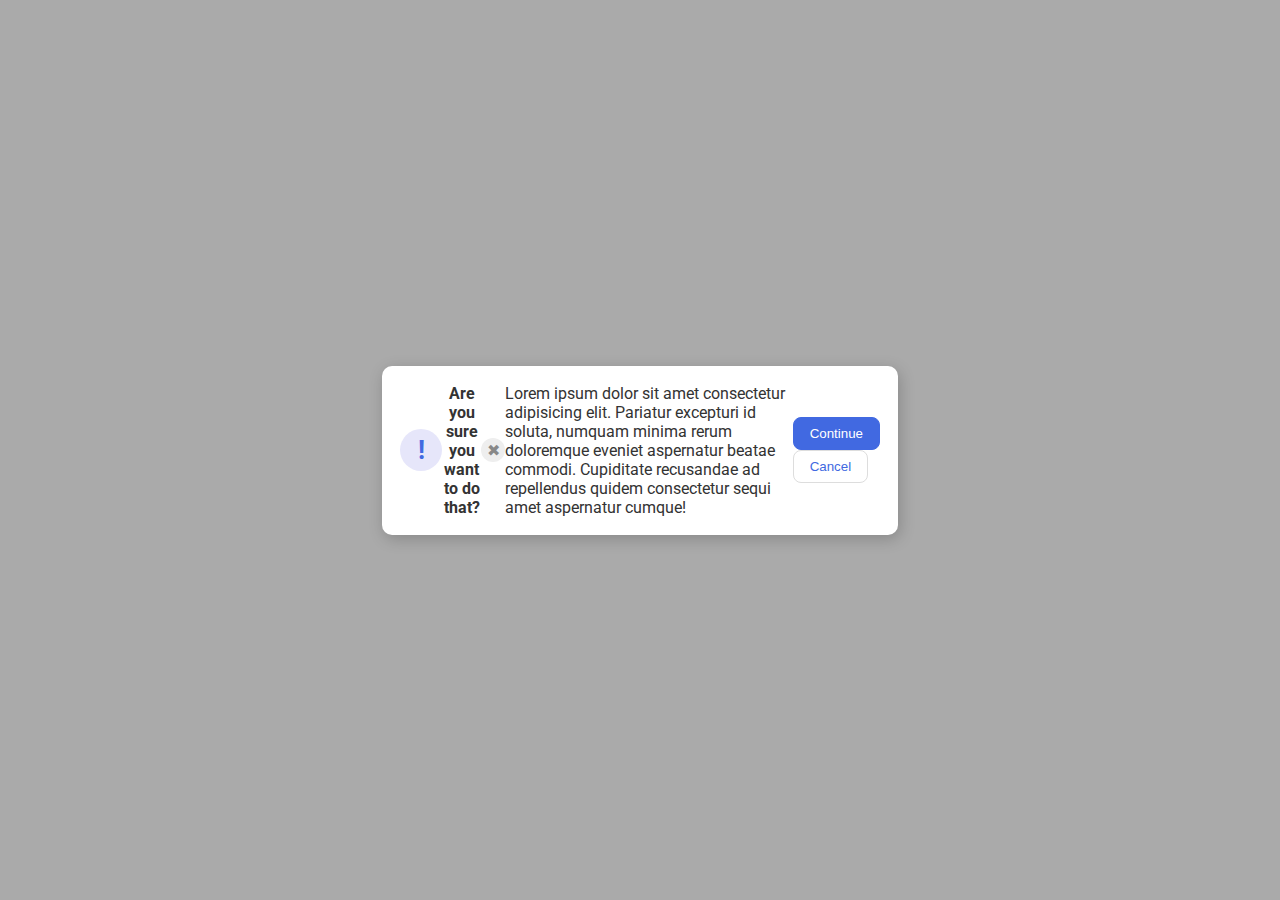
<file: flex/05-flex-modal/index.html>
<!DOCTYPE html>
<html lang="en">
<head>
  <meta charset="UTF-8">
  <meta http-equiv="X-UA-Compatible" content="IE=edge">
  <meta name="viewport" content="width=device-width, initial-scale=1.0">
  <link rel="stylesheet" href="style.css">
  <title>Modal</title>
</head>
<body>
  <div class="modal">
    <div class="icon">!</div>
    <div class="header">Are you sure you want to do that?</div>
    <div class="close-button">✖</div>
    <div class="text">Lorem ipsum dolor sit amet consectetur adipisicing elit. Pariatur excepturi id soluta, numquam minima rerum doloremque eveniet aspernatur beatae commodi. Cupiditate recusandae ad repellendus quidem consectetur sequi amet aspernatur cumque!</div>
    <div class="buttons">
      <button class="continue">Continue</button>
      <button class="cancel">Cancel</button>
    </div>

  </div>



</body>
</html>
</file>
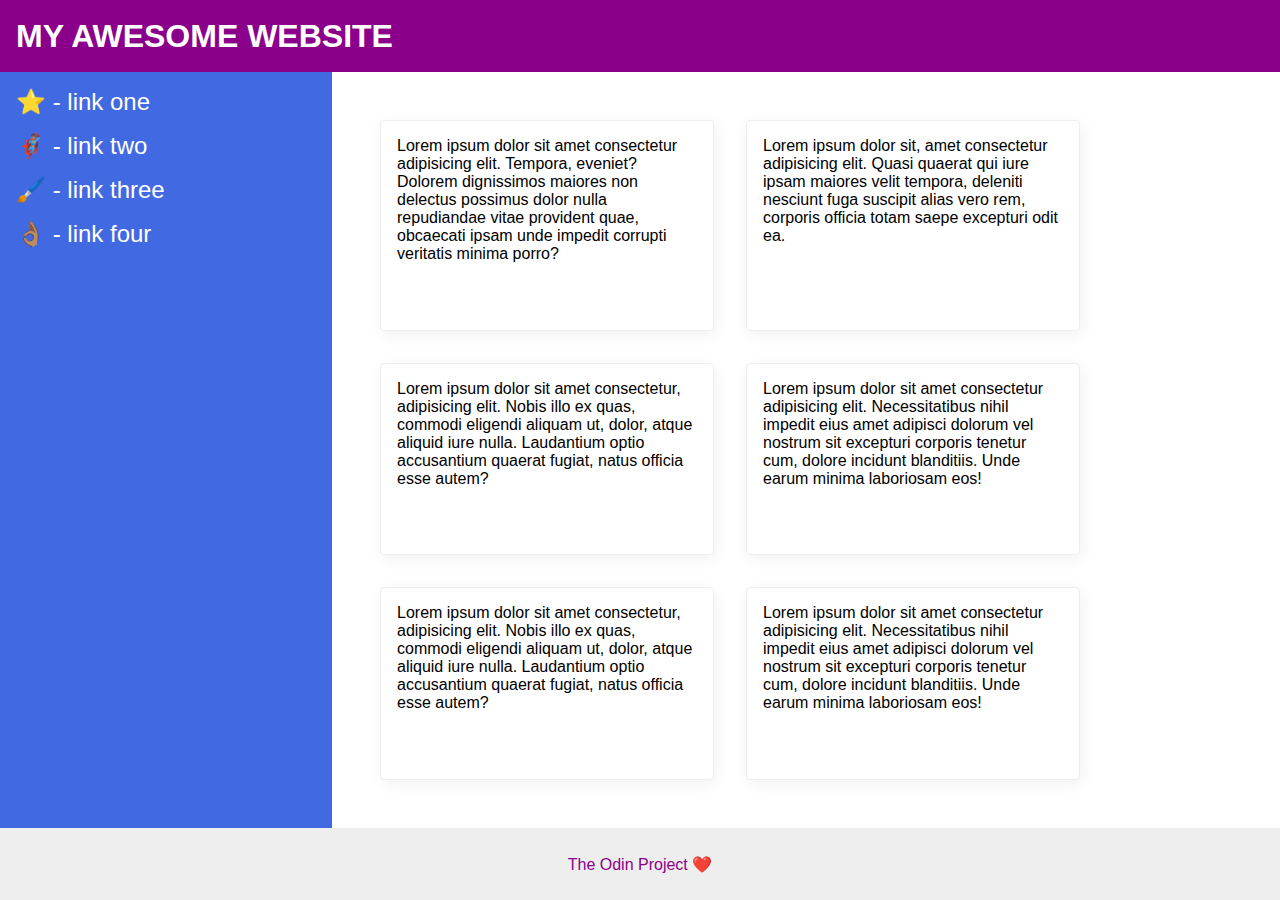
<file: flex/07-flex-layout-2/index.html>
<!DOCTYPE html>
<html lang="en">
<head>
  <meta charset="UTF-8">
  <meta http-equiv="X-UA-Compatible" content="IE=edge">
  <meta name="viewport" content="width=device-width, initial-scale=1.0">
  <title>The Holy Grail</title>
  <link rel="stylesheet" href="style.css">
</head>
<body>
  
  <div class="header">
    MY AWESOME WEBSITE
  </div>
  
  <div class="content">
    <div class="sidebar">
      <ul>
        <li><a href="google.com">⭐ - link one</a></li>
        <li><a href="google.com">🦸🏽‍♂️ - link two</a></li>
        <li><a href="google.com">🖌️ - link three</a></li>
        <li><a href="google.com">👌🏽 - link four</a></li>
      </ul>
    </div>
    
    <div class="allCards">
      <div class="card">Lorem ipsum dolor sit amet consectetur adipisicing elit. Tempora, eveniet? Dolorem dignissimos maiores non delectus possimus dolor nulla repudiandae vitae provident quae, obcaecati ipsam unde impedit corrupti veritatis minima porro?</div>
      <div class="card">Lorem ipsum dolor sit, amet consectetur adipisicing elit. Quasi quaerat qui iure ipsam maiores velit tempora, deleniti nesciunt fuga suscipit alias vero rem, corporis officia totam saepe excepturi odit ea.</div>
      <div class="card">Lorem ipsum dolor sit amet consectetur, adipisicing elit. Nobis illo ex quas, commodi eligendi aliquam ut, dolor, atque aliquid iure nulla. Laudantium optio accusantium quaerat fugiat, natus officia esse autem?</div>
      <div class="card">Lorem ipsum dolor sit amet consectetur adipisicing elit. Necessitatibus nihil impedit eius amet adipisci dolorum vel nostrum sit excepturi corporis tenetur cum, dolore incidunt blanditiis. Unde earum minima laboriosam eos!</div>
      <div class="card">Lorem ipsum dolor sit amet consectetur, adipisicing elit. Nobis illo ex quas, commodi eligendi aliquam ut, dolor, atque aliquid iure nulla. Laudantium optio accusantium quaerat fugiat, natus officia esse autem?</div>
      <div class="card">Lorem ipsum dolor sit amet consectetur adipisicing elit. Necessitatibus nihil impedit eius amet adipisci dolorum vel nostrum sit excepturi corporis tenetur cum, dolore incidunt blanditiis. Unde earum minima laboriosam eos!</div>
    </div>
  </div>
  <div class="bottom">
  <div class="footer">
    The Odin Project ❤️
    </div>
  </div>
</body>
</html>
</file>
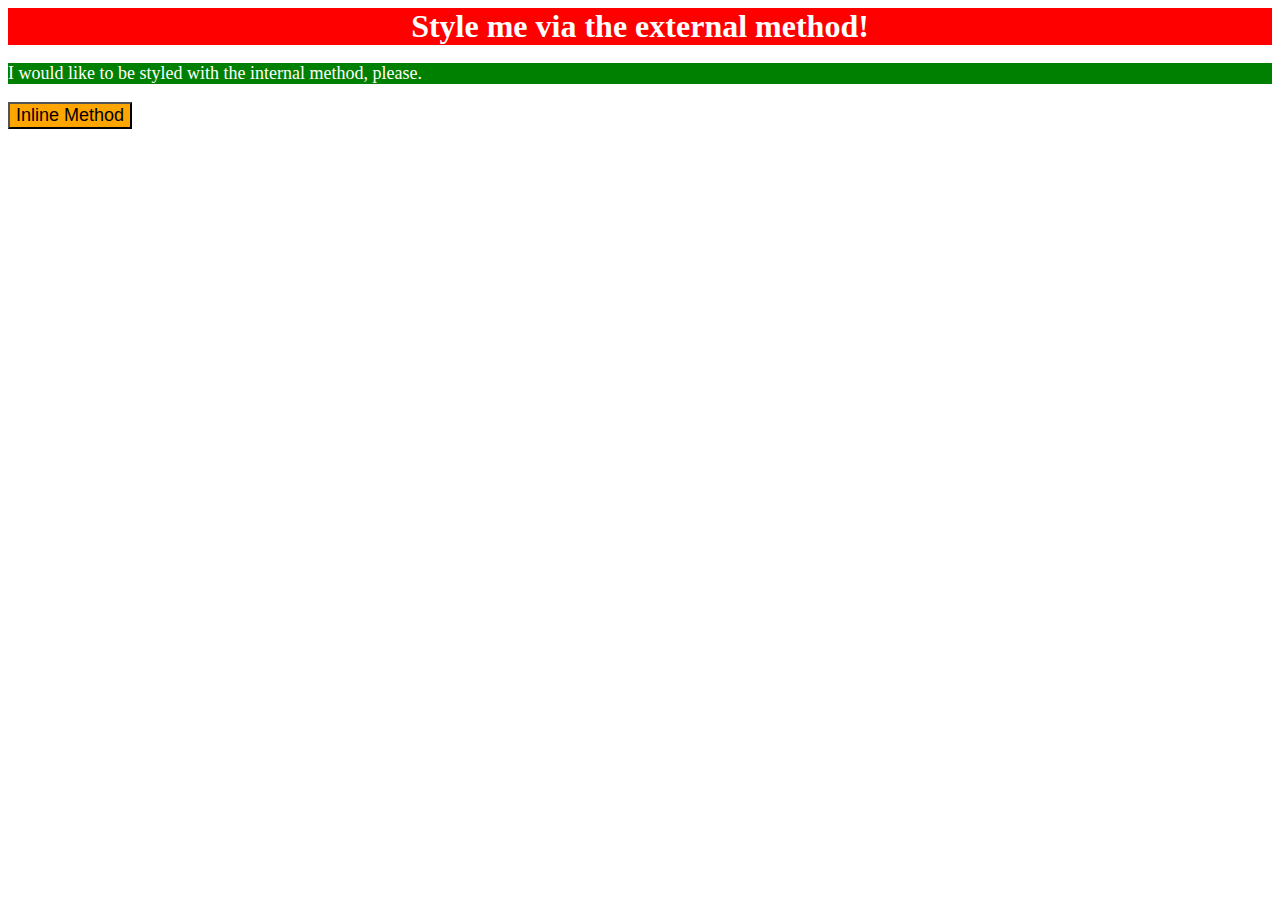
<file: foundations/01-css-methods/index.html>
<!DOCTYPE html>
<html lang="en">
<head>
  <meta charset="UTF-8">
  <meta http-equiv="X-UA-Compatible" content="IE=edge">
  <meta name="viewport" content="width=device-width, initial-scale=1.0">
  <title>Methods for Adding CSS</title>
  <link rel="stylesheet" href="style.css"/>
  <style>
    p {
      color: white;
      background-color: green;
      font-size: 18px;
    }
  </style>
</head>
<body>
  <div>Style me via the external method!</div>
  <p>I would like to be styled with the internal method, please.</p>
  <button style="background-color: orange; font-size: 18px;">Inline Method</button>
</body>
</html>
</file>
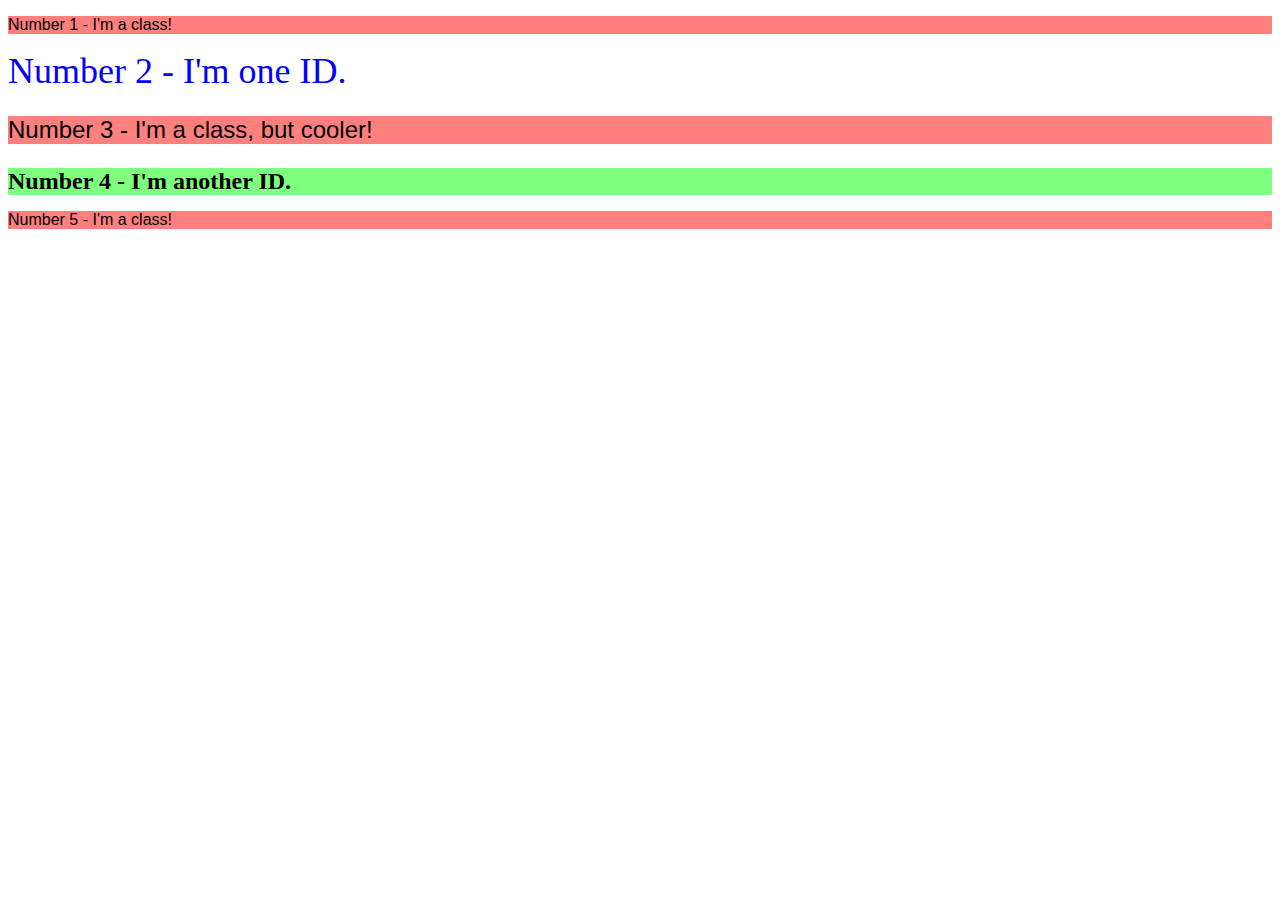
<file: foundations/02-class-id-selectors/index.html>
<!DOCTYPE html>
<html lang="en">
<head>
  <meta charset="UTF-8">
  <meta http-equiv="X-UA-Compatible" content="IE=edge">
  <meta name="viewport" content="width=device-width, initial-scale=1.0">
  <title>Class and ID Selectors</title>
  <link rel="stylesheet" href="style.css">
</head>
<body>
  <p class="odd">Number 1 - I'm a class!</p>
  <div id="two">Number 2 - I'm one ID.</div>
  <p class="three odd">Number 3 - I'm a class, but cooler!</p>
  <div id="four">Number 4 - I'm another ID.</div>
  <p class="odd">Number 5 - I'm a class!</p>
</body>
</html>
</file>
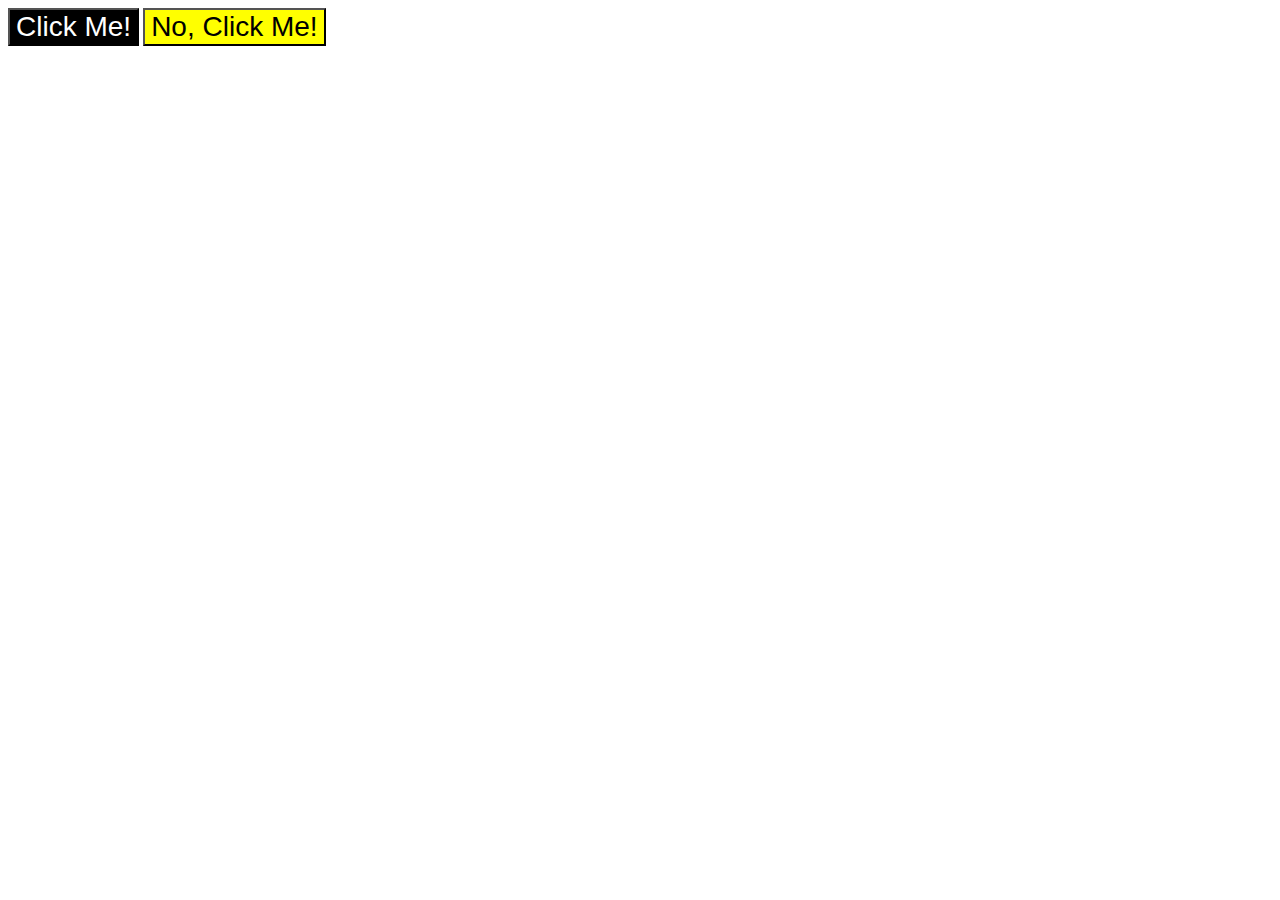
<file: foundations/03-grouping-selectors/index.html>
<!DOCTYPE html>
<html lang="en">
<head>
  <meta charset="UTF-8">
  <meta http-equiv="X-UA-Compatible" content="IE=edge">
  <meta name="viewport" content="width=device-width, initial-scale=1.0">
  <title>Grouping Selectors</title>
  <link rel="stylesheet" href="style.css">
</head>
<body>
  <button class="Alpha">Click Me!</button>
  <button class="Beta">No, Click Me!</button>
</body>
</html>
</file>
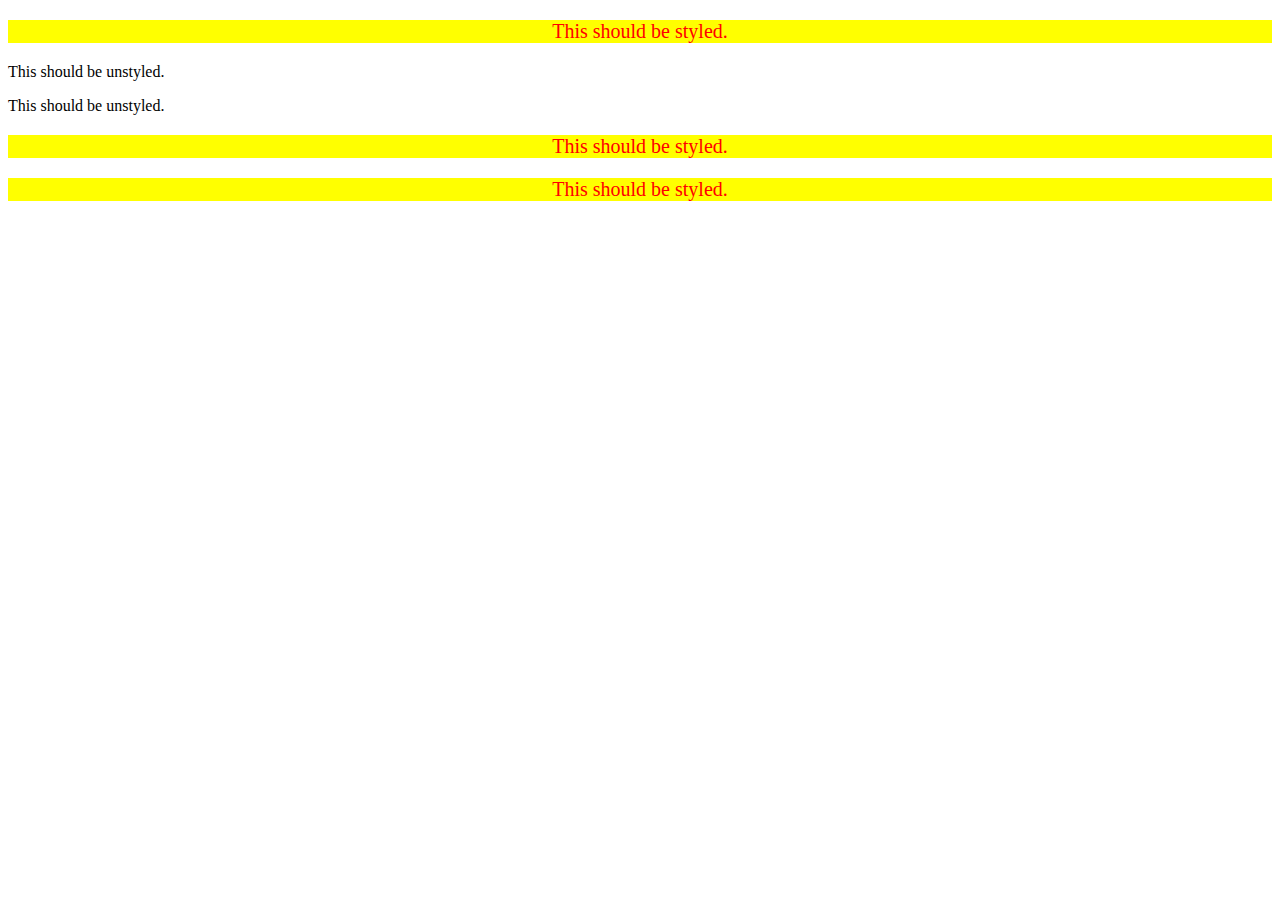
<file: foundations/05-descendant-combinator/index.html>
<!DOCTYPE html>
<html lang="en">
<head>
  <meta charset="UTF-8">
  <meta http-equiv="X-UA-Compatible" content="IE=edge">
  <meta name="viewport" content="width=device-width, initial-scale=1.0">
  <title>Descendant Combinator</title>
  <link rel="stylesheet" href="style.css">
</head>
<body>
  <div class="container">
    <p class="text">This should be styled.</p>
  </div>
  <p class="text">This should be unstyled.</p>
  <p class="text">This should be unstyled.</p>
  <div class="container">
    <p class="text">This should be styled.</p>
    <p class="text">This should be styled.</p>
  </div>
</body>
</html>
</file>
<file: flex/05-flex-modal/style.css>
@import url('https://fonts.googleapis.com/css2?family=Roboto:wght@400;700&display=swap');

html, body {
  height: 100%;
}

body {
  font-family: Roboto, sans-serif;
  margin: 0;
  background: #aaa;
  color: #333;
  /* I'll give you this one for free lol */
  display: flex;
  align-items: center;
  justify-content: center;
}

.modal {
  background: white;
  width: 480px;
  border-radius: 10px;
  box-shadow: 2px 4px 16px rgba(0,0,0,.2);
  padding: 18px;  
  display: flex;
  justify-content: center;
  align-items:center;
}

.header {
  font-weight: bold;
  text-align: center;
}

.icon {
  color: royalblue;
  font-size: 26px;
  font-weight: 700;
  background: lavender;
  width: 42px;
  height: 42px;
  border-radius: 50%;
  display: flex;
  align-items: center;
  justify-content: center;
  flex-shrink: 0;
}

.text {
}

.close-button {
  background: #eee;
  border-radius: 50%;
  color: #888;
  font-weight: 400;
  font-size: 16px;
  height: 24px;
  width: 24px;
  display: flex;
  align-items: center;
  justify-content: center;
  flex-shrink:0;
}

button {
  padding: 8px 16px;
  border-radius: 8px;
}

button.continue {
  background: royalblue;
  border: 1px solid royalblue;
  color: white;
}

button.cancel {
  background: white;
  border: 1px solid #ddd;
  color: royalblue;
}
</file>
<file: flex/07-flex-layout-2/style.css>
body {
  font-family: -apple-system, BlinkMacSystemFont, 'Segoe UI', Roboto, Oxygen, Ubuntu, Cantarell, 'Open Sans', 'Helvetica Neue', sans-serif;
  margin: 0;
  min-height: 100vh;
  display: flex;
  flex-direction: column;
}

.header {
  height: 72px;
  background: darkmagenta;
  color: white;
  font-weight: 900;
  font-size: 32px;
  padding: 0 16px;
  display: flex;
  align-items: center;
}

.content {
  display: flex;
  flex: 1;
}

.sidebar {
  width: 300px;
  background: royalblue;
  padding: 16px;
  flex-shrink: 0;
}

.allCards {
  display: flex;
  flex-wrap: wrap;
  padding: 32px;
}

.card {
  border: 1px solid #eee;
  box-shadow: 2px 4px 16px rgba(0,0,0,.06);
  border-radius: 4px;
  padding: 16px;
  margin: 16px;
  width: 300px;
}


.footer {
  height: 72px;
  background: #eee;
  color: darkmagenta;
  display: flex;
  justify-content: center;
  align-items: center;
}

ul{
  list-style-type: none;
  margin: 0;
  padding: 0;
}

li {
  margin-bottom: 16px;
}

a {
  text-decoration: none;
  color: white;
  font-size: 24px;
}
</file>
<file: foundations/01-css-methods/style.css>
div {
    color: white;
    background-color: red;
    font-weight: bold;
    font-size: 32px;;
    text-align: center;
}
</file>
<file: foundations/02-class-id-selectors/style.css>
.odd {
    font-family: Verdana, sans-serif;
    background-color: #ff000080;
}
#two {
    color: blue;
    font-size: 36px;
}
.three {
    font-size: 24px;
}
#four {
    font-size: 24px;
    background-color: #00ff0080;
    font-weight: bold;
}
</file>
<file: foundations/03-grouping-selectors/style.css>
.Alpha,
.Beta {
    font-family: Helvetica, 'Times New Roman', sans-serif;
    font-size: 28px;
}
.Alpha {
    color: white;
    background-color: black;
}
.Beta {
    color: black;
    background-color: yellow;
}
</file>
<file: foundations/05-descendant-combinator/style.css>
.container .text{
    color: red;
    background-color: yellow;
    text-align: center;
    font-size: 20px;
}
</file>
